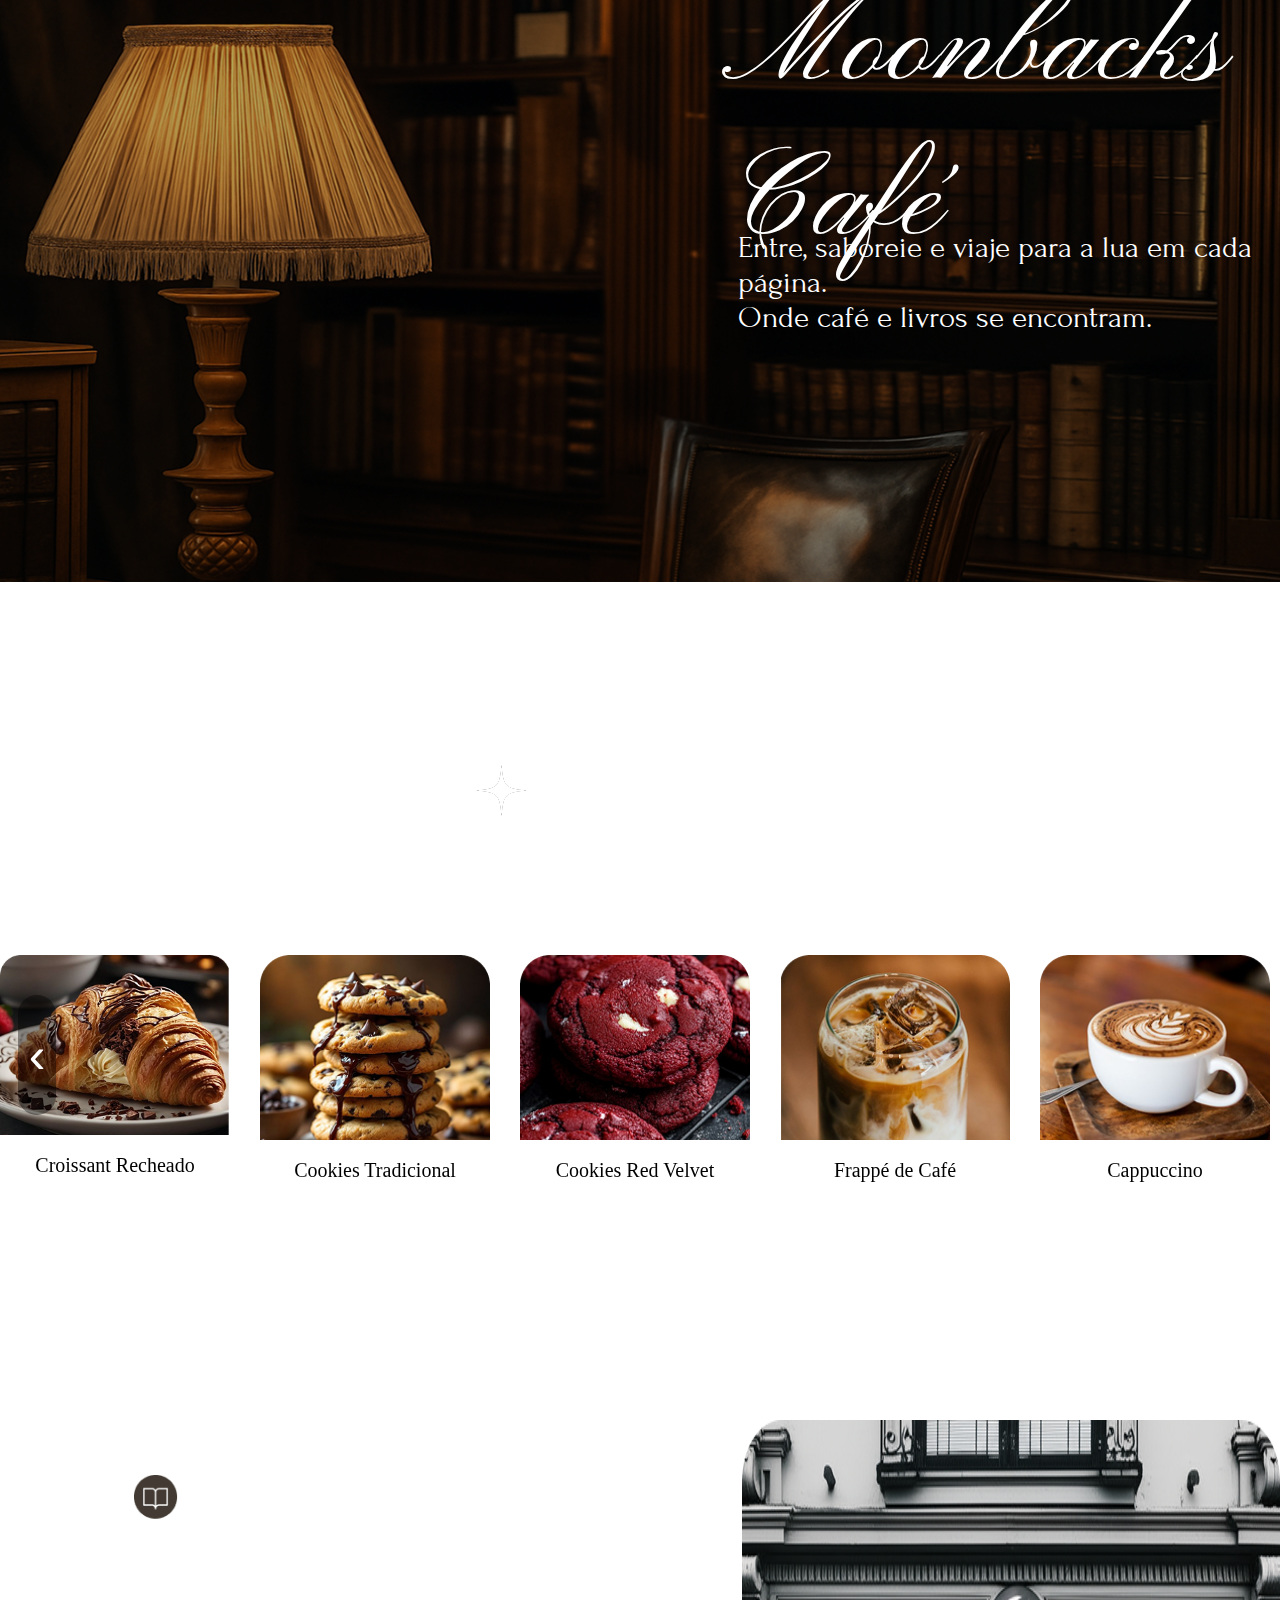
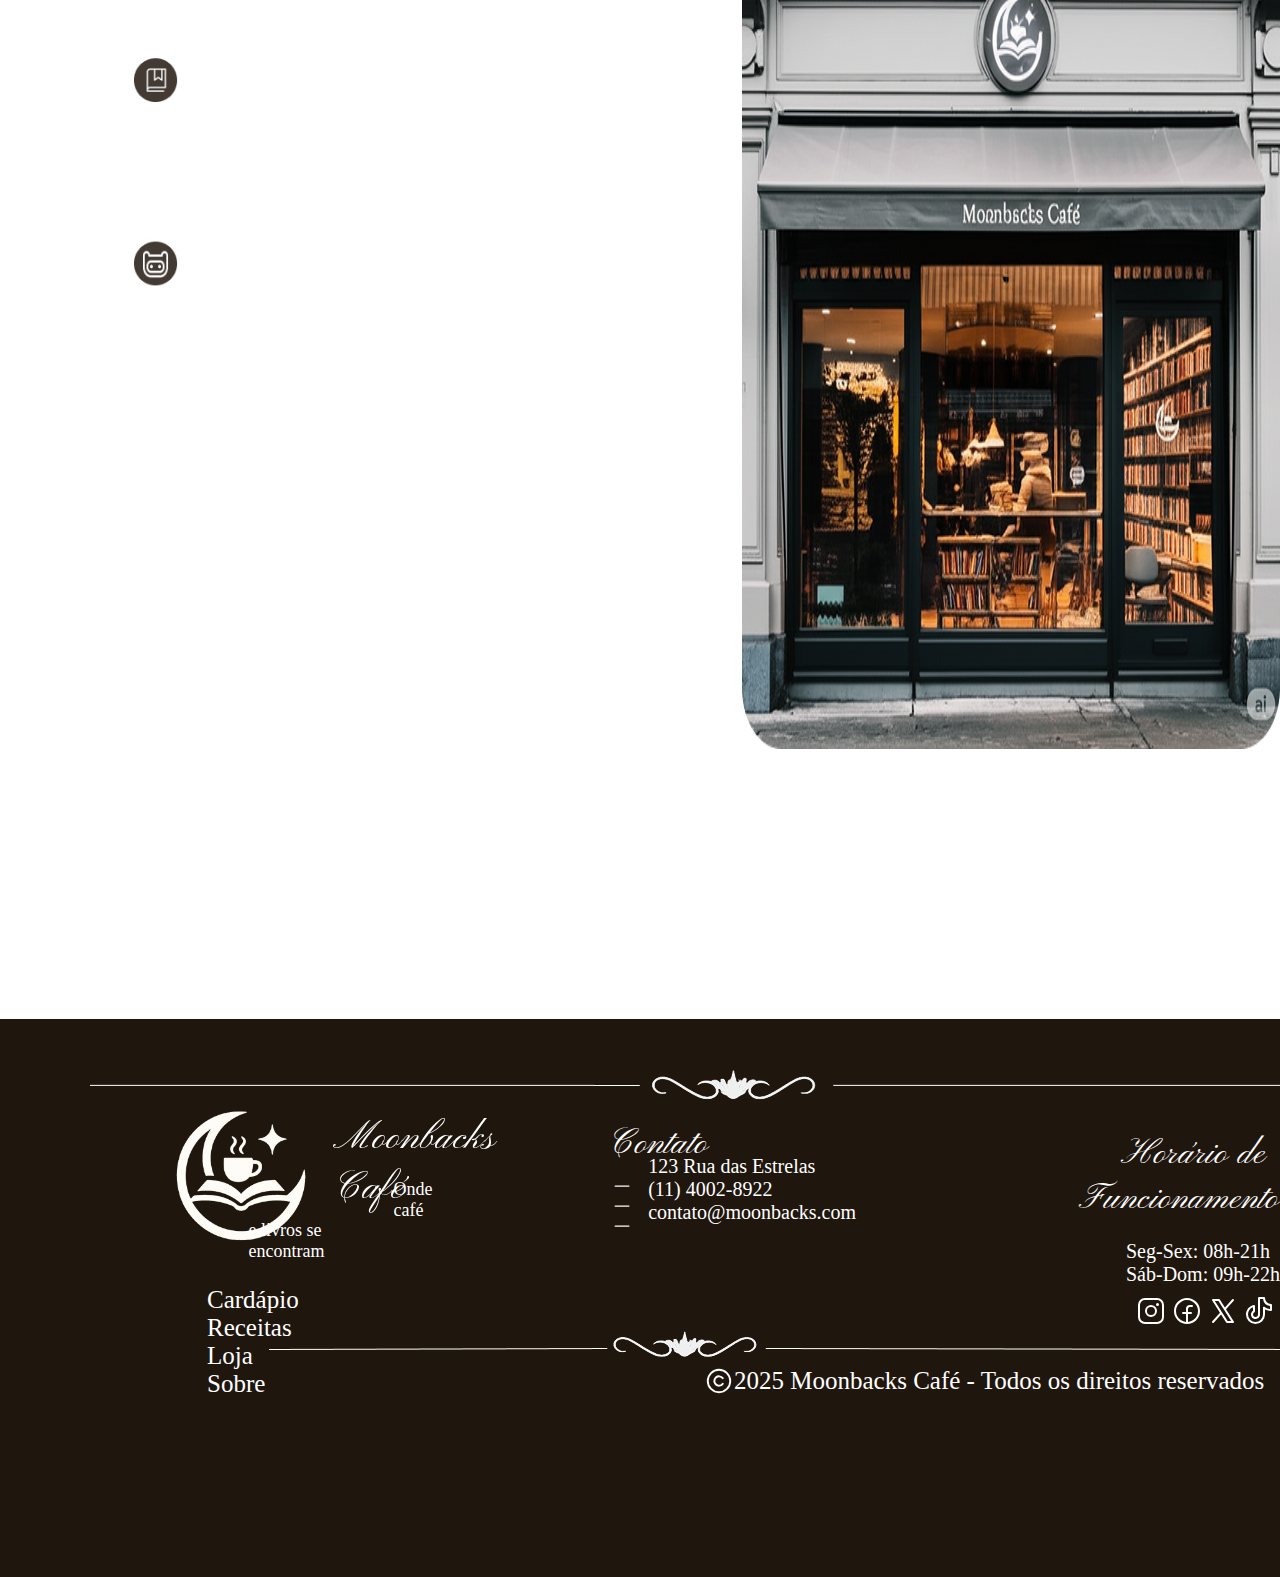
<file: index.html>
<!DOCTYPE html>
<html lang="pt-br">
<head>
    <meta charset="UTF-8">
    <meta name="viewport" content="width=device-width, initial-scale=1.0">
    <title>Home - Moonbacks</title>
    <link rel="icon" href="/imagens/logo.ico">
    <link rel="stylesheet" href="styles/style.css">
    <link rel="stylesheet" href="styles/navFooter.css">
    <link rel="preconnect" href="https://fonts.googleapis.com">
    <link rel="preconnect" href="https://fonts.gstatic.com" crossorigin>
    <link href="https://fonts.googleapis.com/css2?family=Forum&display=swap" rel="stylesheet">
    <link rel="preconnect" href="https://fonts.googleapis.com">
    <link rel="preconnect" href="https://fonts.gstatic.com" crossorigin>
    <link href="https://fonts.googleapis.com/css2?family=Kapakana:wght@300..400&display=swap" rel="stylesheet">
</head>
<body>
    <header> 
        <nav>
            <div class="nav">
                <ul>
                    <li><a href="cardapio.html">Cardápio</a></li>
                    <li><a href="receitas.html">Receitas</a></li>
                    <li><a href="loja.html">Loja</a></li>
                </ul>
            </div>

            <img src="imagens/Logo.png" id="logo" width="auto" height="145">
        </nav>
    </header>

    <div class="imagem-texto">
        <div id="biblioteca">
            <img src="imagens/Biblioteca.png" width="100%">
        </div>
        <div>
            <p id="nome">Moonbacks Café</p>
            <p id="slogan">Entre, saboreie e viaje para a lua em cada página.<br>Onde café e livros se encontram.</p>
            <button id="btnSaibaMais">Saiba mais</button>
        </div>
    </div>

    <div class="favoritos">
        <div id="line1">
            <img src="imagens/line1.png">
        </div>
        <div>
            <p id="Nossos">Nossos Favoritos</p>
        </div>
        <div id="line2">
            <img src="imagens/line2.png">
        </div>
    </div>

    <div class="carrossel-container">
        <button class="setaEsquerda" aria-label="Anterior">&#8249;</button>
    
        <div class="carrossel">
            <div class="card">
                <a href="receitasDoce.html#croissant" class="card-link">
                    <img src="imagens/chocolatecroassant.png" alt="CroassantRecheado">
                </a>
                <div class="quadrado"><p>Croissant Recheado</p></div>
            </div>
            <div class="card">
                <a href="receitasDoce.html#cookieTradicional" class="card-link">
                    <img src="imagens/cookie_tradicional.png" alt="cookie_tradicional">
                </a>
                <div class="quadrado"><p>Cookies Tradicional</p></div>
            </div>
            <div class="card">
                <a href="receitasDoce.html#redVelvet" class="card-link">
                    <img src="imagens/redVelvet.png" alt="RedVelvet">
                </a>
                <div class="quadrado"><p>Cookies Red Velvet</p></div>
            </div>
            <div class="card">
                <a href="receitasGelado.html#frappe" class="card-link">
                    <img src="imagens/frape.png" alt="Frape">
                </a>
                <div class="quadrado"><p>Frappé de Café</p></div>
            </div>
            <div class="card">
                <a href="receitasCafe.html#cappuccino" class="card-link">
                    <img src="imagens/cappuccino.png" alt="Cappuccino">
                </a>
                <div class="quadrado"><p>Cappuccino</p></div>
            </div>
            <div class="card">
                <a href="receitasCafe.html#espresso" class="card-link">
                    <img src="imagens/cafe.png" alt="cafe">
                </a>
                <div class="quadrado"><p>Espresso</p></div>
            </div>
        </div>
        <button class="setaDireita" aria-label="Próximo">&#8250;</button>
    </div>

    <div class="eventos">
        <div id="tituloEventos">
            <img src="imagens/calendario.svg" id="calendario">
            <p id="casa">Eventos da Casa</p>
        </div>
        <div class="acontecimentos">
            <div class="linhaTempo">
                <img src="imagens/line3.png" id="line3">
                <img src="imagens/linhaTempo.png" id="livro">
            </div>
            <div class="textos">
                <div class="primeiro">
                    <p id="noites">Noite de Leitura</p>
                    <p id="data">21 de Agosto | 20h</p>
                    <p id="complemento">ㅤUma noite mágica sob o luar do Moonbacks Café.<br>
                         Nosso clube do livro reúne amantes de histórias para<br>
                         compartilhar páginas, ideias e bons cafés. Cada<br>
                         capítulo será uma viagem — e cada gole, um convite<br>
                         para ficar.</p>
                </div>
                <div class="segundo">
                    <p id="lancamento">Lançamento de Livro</p>
                    <p id="data">26 de Agosto | 14h</p>
                    <p id="complemento">ㅤVenha celebrar uma nova história sob o luar do<br>
                        Moonbacks Café. Um encontro especial para conhecer<br>
                        o autor, mergulhar nas páginas e brindar com um bom<br>
                        café a magia de cada palavra.</p>
                </div>
                <div class="terceiro">
                    <p id="baile">Baile de Máscaras</p>
                    <p id="data">12 de Setembro | 19h</p>
                    <p id="complemento">ㅤUma noite de encanto e mistério sob o luar do<br>
                        Moonbacks Café. Vestidos clássicos, máscaras<br>
                        elegantes e música envolvente transformarão nosso<br>
                        espaço em um cenário digno de romance histórico,<br>
                        onde cada dança conta uma história.</p>
                </div>
            </div>
            <img src="imagens/fachada.png" id="fachada">
        </div>
    </div>

    <footer>
        <div class="informacoesFooter">
            <img src="imagens/line4.png" id="line4">
            <div class="conteudo">
                <div class="titulo">
                    <img src="imagens/Logo.png" id="logoFooter">
                    <p id="moon">Moonbacks<br>Café</p>
                    <p id="sloganFooter1">Onde café</p>
                    <p id="sloganFooter2">e livros se encontram</p>
                </div>
                <div class="contatosConteiner">
                    <p id="contatos">Contato</p>
                    <div class="topicos">
                        <img src="imagens/minus.svg" id="topico1">
                        <img src="imagens/minus.svg" id="topico2">
                        <img src="imagens/minus.svg" id="topico3">
                    </div>
                    <p id="conteudoContato">123 Rua das Estrelas<br>
                        (11) 4002-8922<br>
                        contato@moonbacks.com</p>
                </div>
                <div class="funcionamentoConteiner">
                    <p id="horario">Horário de</p>
                    <p id="funcionamento">Funcionamento</p>
                    <p id="conteudoFuncionamento">Seg-Sex: 08h-21h<br>
                        Sáb-Dom: 09h-22h</p>
                        <div class="redeSocial">
                            <img src="imagens/instagram.svg" id="insta">
                            <img src="imagens/facebook.svg" id="face">
                            <img src="imagens/x.svg" id="x">
                            <img src="imagens/tiktok.svg" id="tiktok">
                        </div>
                </div>
            </div>
            <div class="conteudo2">
                <div class="paginas">
                    <p id="pagina">Cardápio<br>
                        Receitas<br>
                        Loja<br>
                        Sobre</p>
                    </div>
                    <img src="imagens/line5.png" id="line5">
                    <div class="direitos">
                        <img src="imagens/copyright.svg" id="copy">
                        <p id="reservado">2025 Moonbacks Café - Todos os direitos reservados</p>
                    </div>
            </div>
        </div>
    </footer>


<script src="js/index.js"></script>
</body>
</html>
</file>
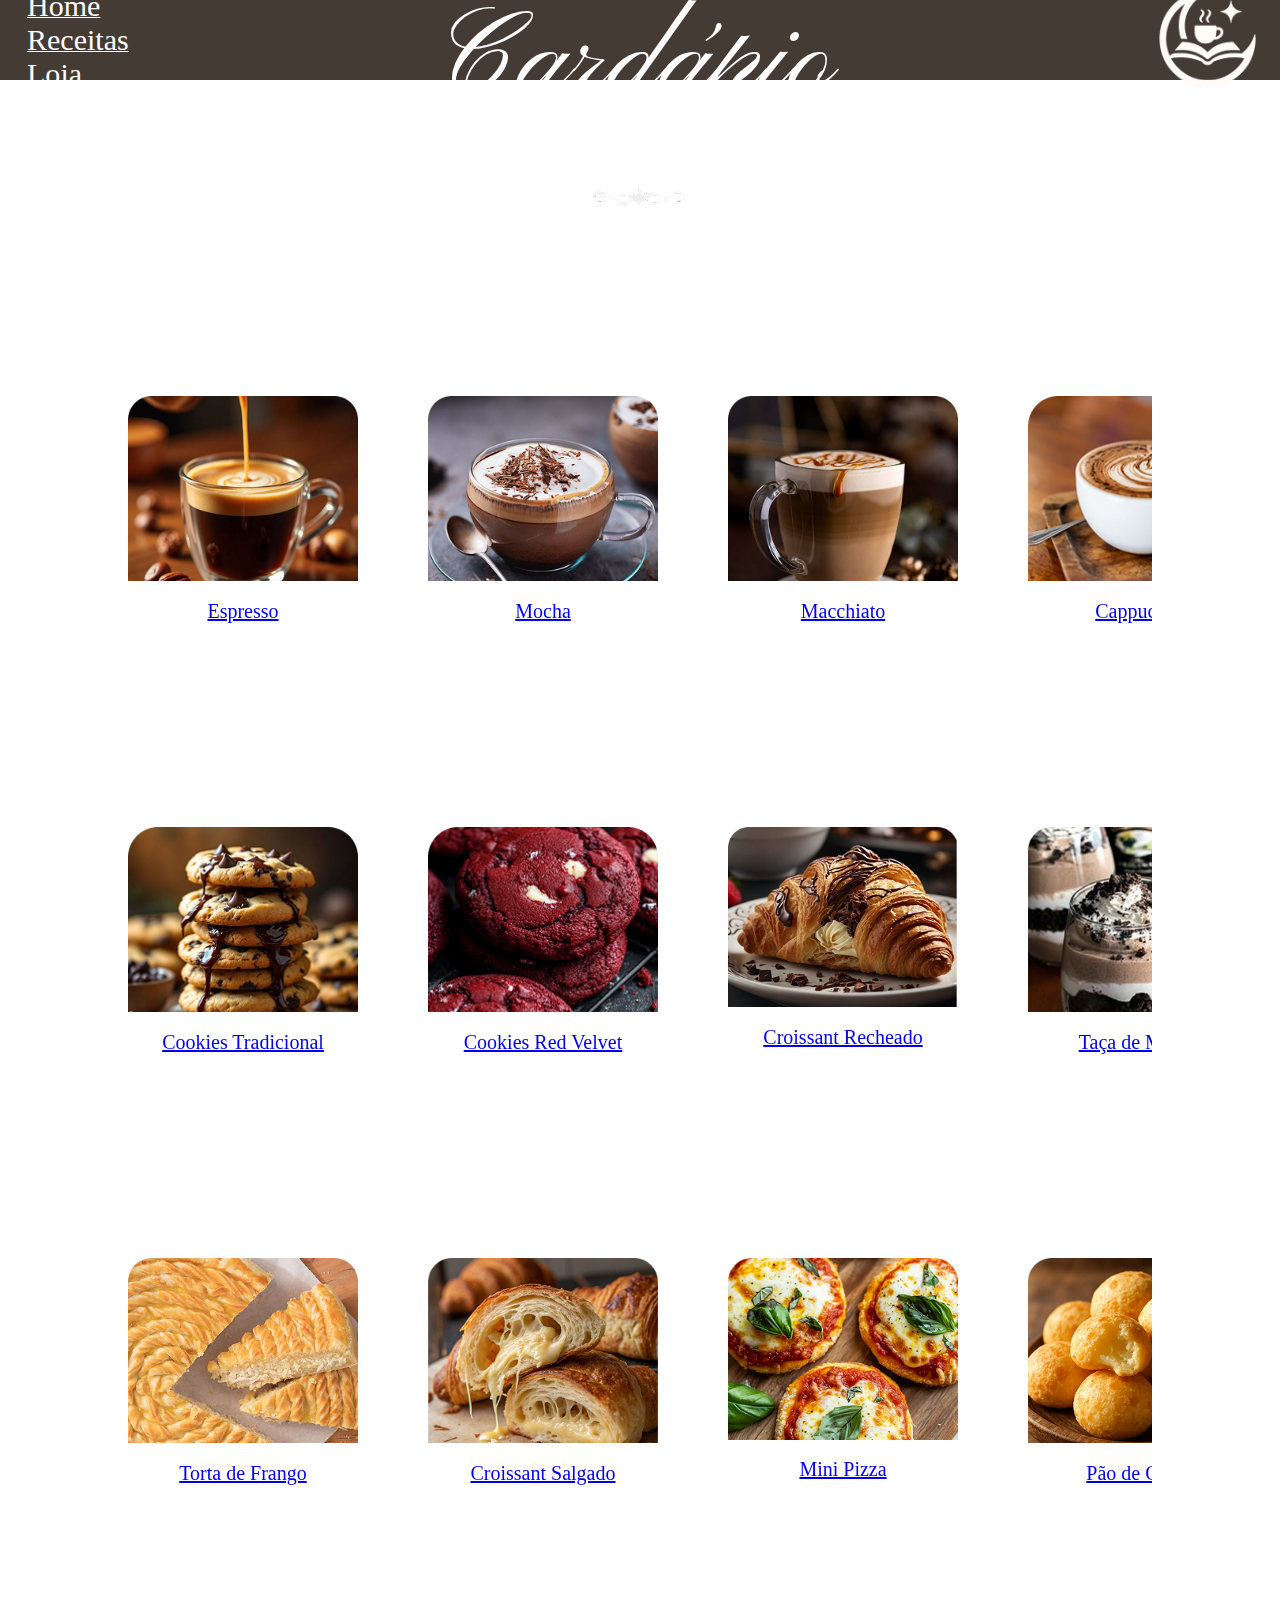
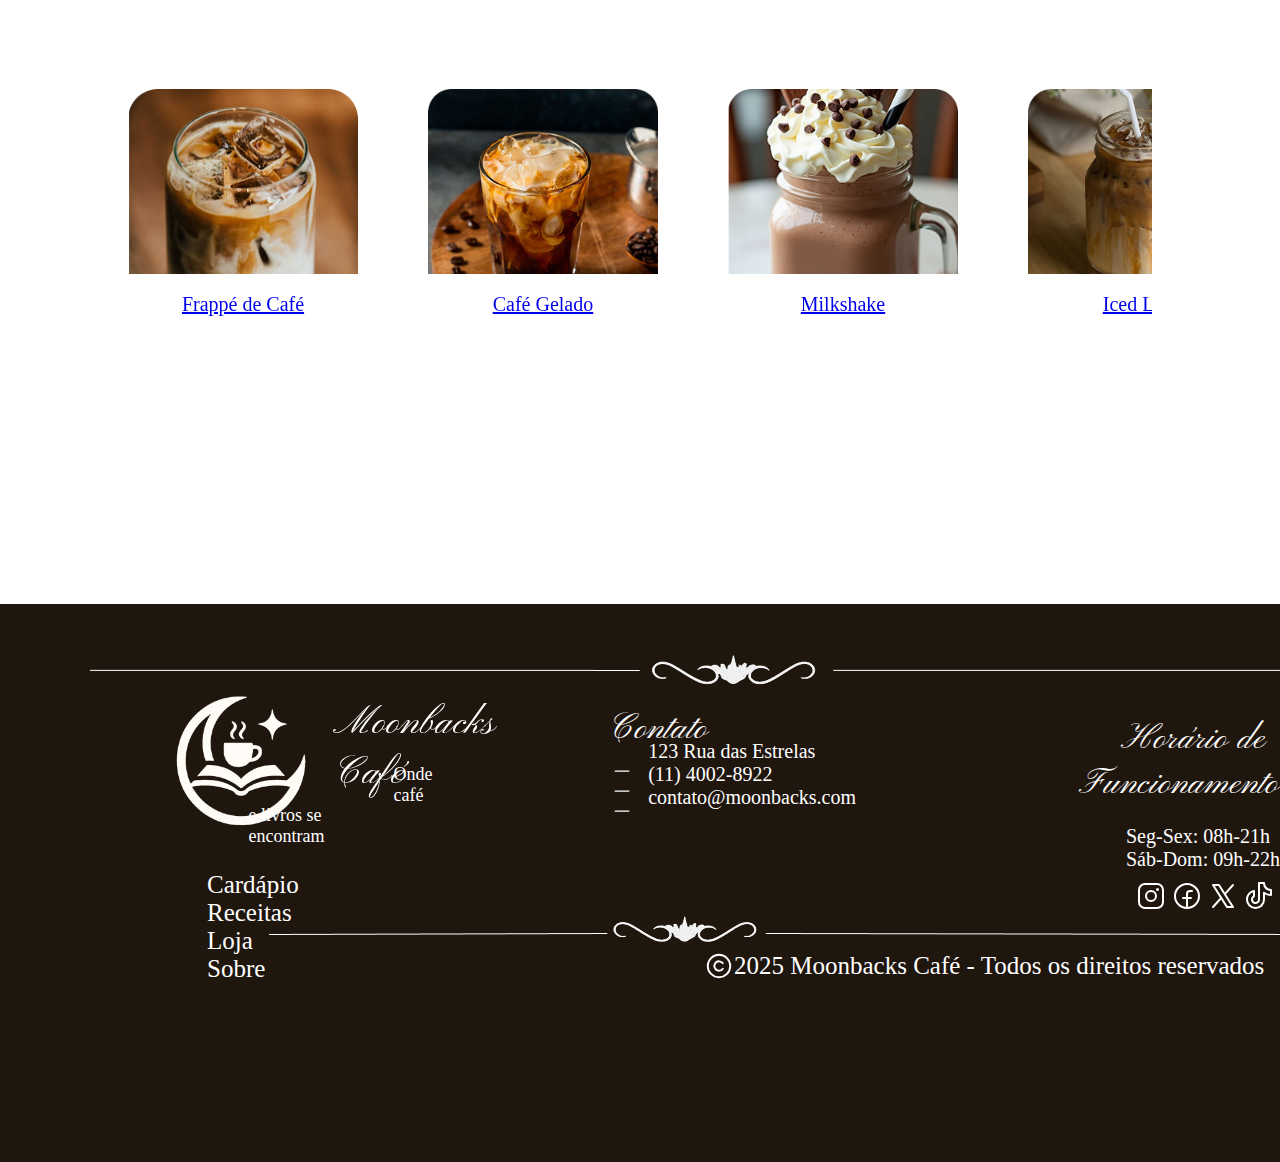
<file: cardapio.html>
<!DOCTYPE html>
<html lang="pt-br">
<head>
    <meta charset="UTF-8">
    <meta name="viewport" content="width=device-width, initial-scale=1.0">
    <title>Cardápio - Moonbacks</title>
    <link rel="icon" href="/imagens/logo.ico">
    <link rel="stylesheet" href="styles/styleCardapio.css">
    <link rel="stylesheet" href="styles/navFooter.css">
    <link rel="preconnect" href="https://fonts.googleapis.com">
    <link rel="preconnect" href="https://fonts.gstatic.com" crossorigin>
    <link href="https://fonts.googleapis.com/css2?family=Forum&display=swap" rel="stylesheet">
    <link rel="preconnect" href="https://fonts.googleapis.com">
    <link rel="preconnect" href="https://fonts.gstatic.com" crossorigin>
    <link href="https://fonts.googleapis.com/css2?family=Kapakana:wght@300..400&display=swap" rel="stylesheet">
</head>
<body>
    <header> 
        <nav>
            <div class="nav">
                <ul>
                    <li><a href="index.html">Home</a></li>
                    <li><a href="receitas.html">Receitas</a></li>
                    <li><a href="loja.html">Loja</a></li>
                </ul>
            </div>

            <img src="imagens/Logo.png" id="logo" width="auto" height="145">
        </nav>
    </header>

    <div class="cardapio">
        <p id="titulo">Cardápio</p>
    </div>
    <div class="line">
        <img src="imagens/line6.png" id="line6">
    </div>
    <div class="identificador">
        <img src="imagens/coffee.svg" id="icon">
        <p id="subtitulo">Cafés</p>
    </div>

    <div class="carrossel-container">
    
        <div class="carrossel">
            <div class="card">
                <a href="receitasCafe.html#espresso" class="card-link">
                    <img src="imagens/espresso.png" alt="espresso">
                    <div class="quadrado"><p>Espresso</p></div>
                </a>
            </div>
            <div class="card">
                <a href="receitasCafe.html#mocha" class="card-link">
                    <img src="imagens/mocha.png" alt="mocha">
                    <div class="quadrado"><p>Mocha</p></div>
                </a>
            </div>
            <div class="card">
                <a href="receitasCafe.html#macchiato" class="card-link">
                    <img src="imagens/macchiato.png" alt="macchiato">
                    <div class="quadrado"><p>Macchiato</p></div>
                </a>
            </div>
            <div class="card">
                <a href="receitasCafe.html#cappuccino" class="card-link">
                    <img src="imagens/cappuccino.png" alt="Cappuccino">
                    <div class="quadrado"><p>Cappuccino</p></div>
                </a>
            </div>
        </div>
    </div> 

    <div class="identificador">
        <img src="imagens/cookie.svg" id="icon">
        <p id="subtitulo">Doces</p>
    </div>

    <div class="carrossel-container">
        <div class="carrossel">
            <div class="card">
                <a href="receitasDoce.html#cookieTradicional" class="card-link">
                    <img src="imagens/cookie_tradicional.png" alt="cookie_tradicional">
                    <div class="quadrado"><p>Cookies Tradicional</p></div>
                </a>
            </div>
            <div class="card">
                <a href="receitasDoce.html#redVelvet" class="card-link">
                    <img src="imagens/redVelvet.png" alt="RedVelvet">
                    <div class="quadrado"><p>Cookies Red Velvet</p></div>
                </a>
            </div>
            <div class="card">
                <a href="receitasDoce.html#croissant" class="card-link">
                    <img src="imagens/chocolatecroassant.png" alt="CroassantRecheado">
                    <div class="quadrado"><p>Croissant Recheado</p></div>
                </a>
            </div>
            <div class="card">
                <a href="receitasDoce.html#mousse" class="card-link">
                    <img src="imagens/mousse.png" alt="Mousse">
                    <div class="quadrado"><p>Taça de Mousse</p></div>
                </a>
            </div>
        </div>
    </div> 
    
    <div class="identificador">
        <img src="imagens/croassant.svg" id="icon">
        <p id="subtitulo">Salgados</p>
    </div>

    <div class="carrossel-container">
        <div class="carrossel">
            <div class="card">
                <a href="receitasSalgado.html#tortaFrango" class="card-link">
                    <img src="imagens/tortaFrango.png" alt="tortaFrango">
                    <div class="quadrado"><p>Torta de Frango</p></div>
                </a>
            </div>
            <div class="card">
                <a href="receitasSalgado.html#croissantQueijo" class="card-link">
                    <img src="imagens/croissantQueijo.png" alt="croissantQueijo">
                    <div class="quadrado"><p>Croissant Salgado</p></div>
                </a>
            </div>
            <div class="card">
                <a href="receitasSalgado.html#miniPizza" class="card-link">
                    <img src="imagens/miniPizza.png" alt="miniPizza">
                    <div class="quadrado"><p>Mini Pizza</p></div>
                </a>
            </div>
            <div class="card">
                <a href="receitasSalgado.html#paoQueijo" class="card-link">
                    <img src="imagens/paoQueijo.png" alt="paoQueijo">
                    <div class="quadrado"><p>Pão de Queijo</p></div>
                </a>
            </div>
        </div>
    </div> 

    <div class="identificador">
        <img src="imagens/tea.svg" id="icon">
        <p id="subtitulo">Bebidas Geladas</p>
    </div>

    <div class="carrossel-container">
        <div class="carrossel">
            <div class="card">
                <a href="receitasGelado.html#frappe" class="card-link">
                    <img src="imagens/frape.png" alt="Frape">
                    <div class="quadrado"><p>Frappé de Café</p></div>
                </a>
            </div>
            <div class="card">
                <a href="receitasGelado.html#cafeGelado" class="card-link">
                    <img src="imagens/cafeGelado.png" alt="cafeGelado">
                    <div class="quadrado"><p>Café Gelado</p></div>
                </a>
            </div>
            <div class="card">
                <a href="receitasGelado.html#milkshake" class="card-link">
                    <img src="imagens/milkshake.png" alt="milkshake">
                    <div class="quadrado"><p>Milkshake</p></div>
                </a>
            </div>
            <div class="card">
                <a href="receitasGelado.html#latte" class="card-link">
                    <img src="imagens/latte.png" alt="latte">
                    <div class="quadrado"><p>Iced Latte</p></div>
                </a>
            </div>
        </div>
    </div> 


    <footer>
        <div class="informacoesFooter">
            <img src="imagens/line4.png" id="line4">
            <div class="conteudo">
                <div class="titulo">
                    <img src="imagens/Logo.png" id="logoFooter">
                    <p id="moon">Moonbacks<br>Café</p>
                    <p id="sloganFooter1">Onde café</p>
                    <p id="sloganFooter2">e livros se encontram</p>
                </div>
                <div class="contatosConteiner">
                    <p id="contatos">Contato</p>
                    <div class="topicos">
                        <img src="imagens/minus.svg" id="topico1">
                        <img src="imagens/minus.svg" id="topico2">
                        <img src="imagens/minus.svg" id="topico3">
                    </div>
                    <p id="conteudoContato">123 Rua das Estrelas<br>
                        (11) 4002-8922<br>
                        contato@moonbacks.com</p>
                </div>
                <div class="funcionamentoConteiner">
                    <p id="horario">Horário de</p>
                    <p id="funcionamento">Funcionamento</p>
                    <p id="conteudoFuncionamento">Seg-Sex: 08h-21h<br>
                        Sáb-Dom: 09h-22h</p>
                        <div class="redeSocial">
                            <img src="imagens/instagram.svg" id="insta">
                            <img src="imagens/facebook.svg" id="face">
                            <img src="imagens/x.svg" id="x">
                            <img src="imagens/tiktok.svg" id="tiktok">
                        </div>
                </div>
            </div>
            <div class="conteudo2">
                <div class="paginas">
                    <p id="pagina">Cardápio<br>
                        Receitas<br>
                        Loja<br>
                        Sobre</p>
                    </div>
                    <img src="imagens/line5.png" id="line5">
                    <div class="direitos">
                        <img src="imagens/copyright.svg" id="copy">
                        <p id="reservado">2025 Moonbacks Café - Todos os direitos reservados</p>
                    </div>
            </div>
        </div>
    </footer>


<script src="js/index.js"></script>
</body>
</html>
</file>
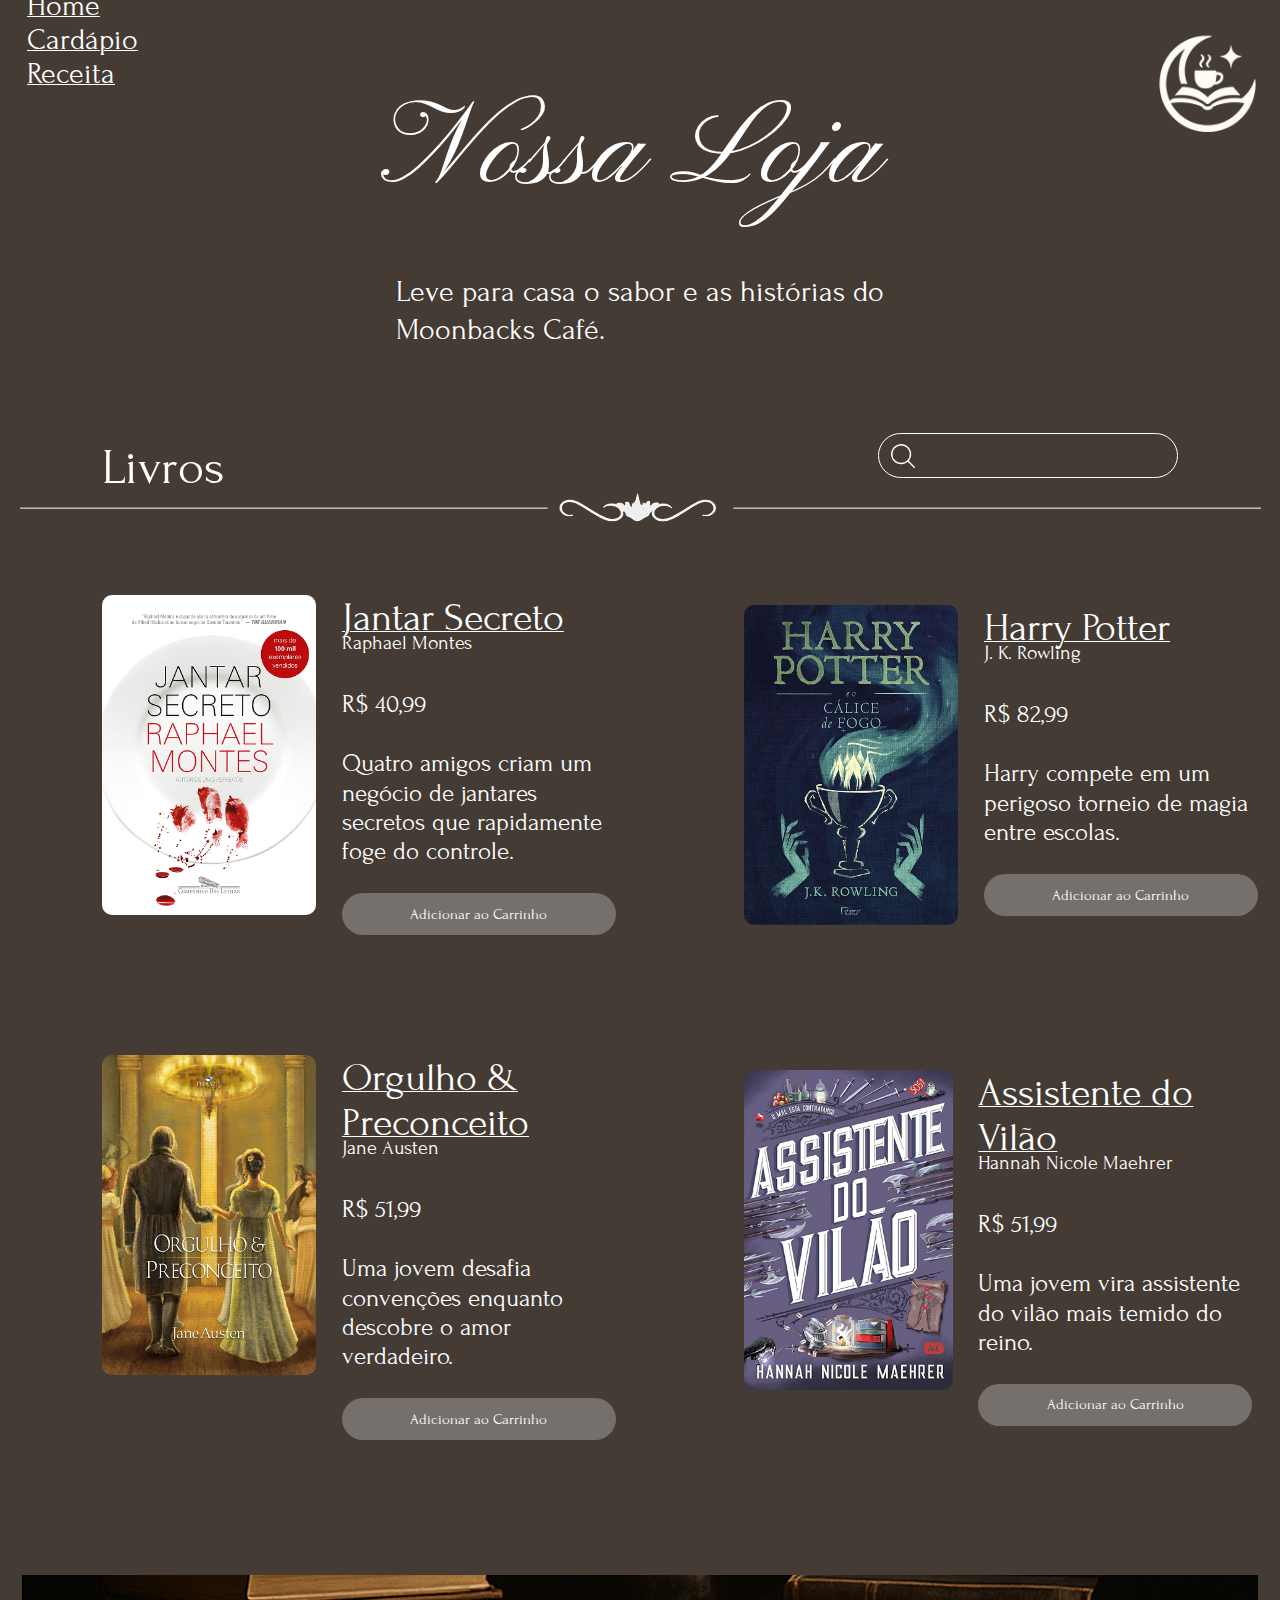
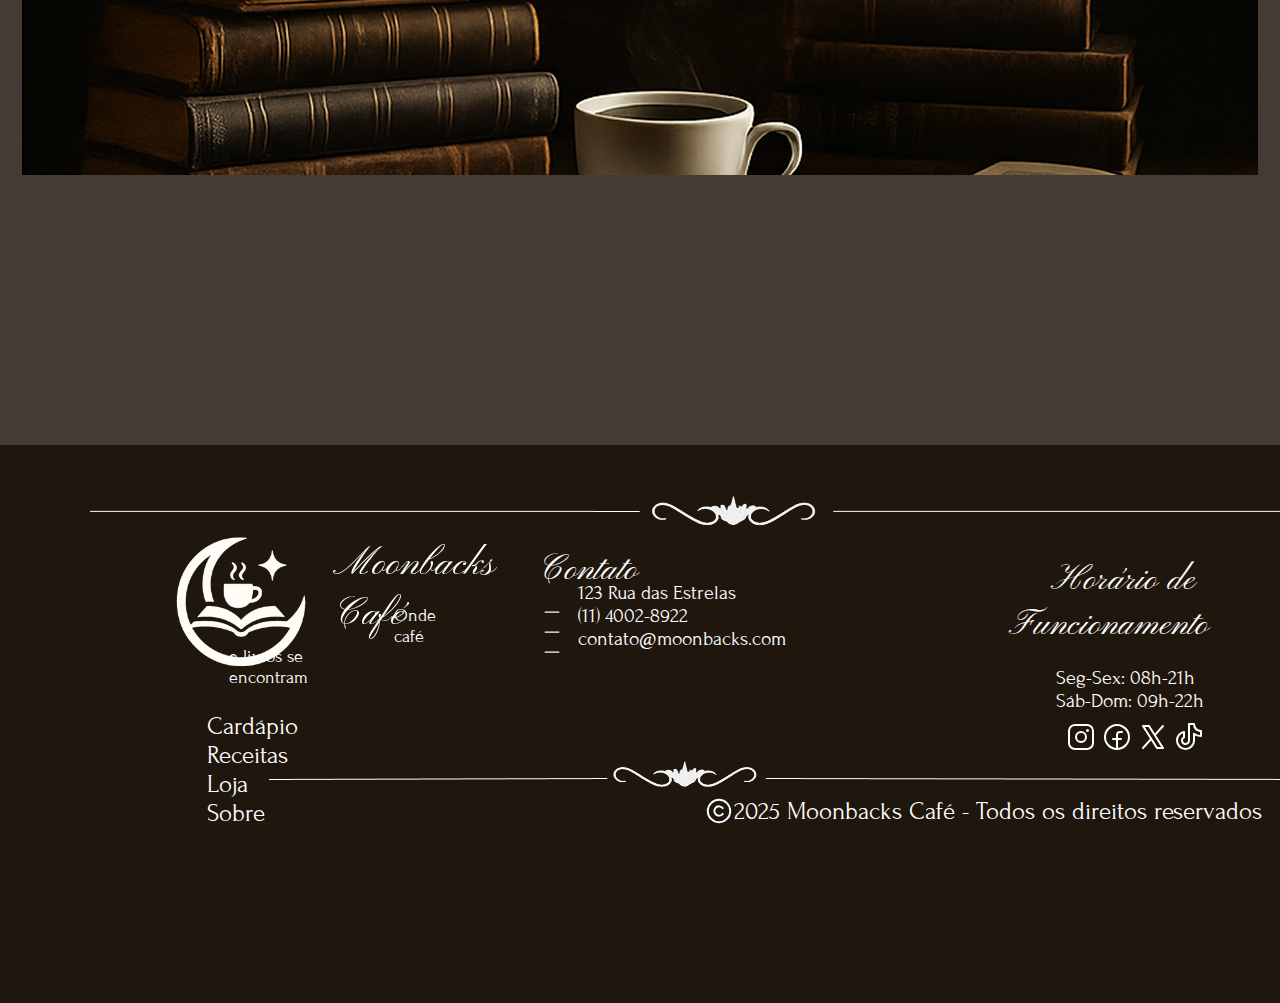
<file: loja.html>
<!DOCTYPE html>
<html lang="pt-br">
<head>
    <meta charset="UTF-8">
    <meta name="viewport" content="width=device-width, initial-scale=1.0">
    <title>Loja - Moonbacks</title>
    <link rel="icon" href="/imagens/logo.ico">
    <link rel="stylesheet" href="styles/styleLoja.css">
    <link rel="stylesheet" href="styles/navFooter.css">
    <link rel="preconnect" href="https://fonts.googleapis.com">
    <link rel="preconnect" href="https://fonts.gstatic.com" crossorigin>
    <link href="https://fonts.googleapis.com/css2?family=Forum&display=swap" rel="stylesheet">
    <link rel="preconnect" href="https://fonts.googleapis.com">
    <link rel="preconnect" href="https://fonts.gstatic.com" crossorigin>
    <link href="https://fonts.googleapis.com/css2?family=Kapakana:wght@300..400&display=swap" rel="stylesheet">
</head>
<body>
    <header> 
        <nav>
            <div class="nav">
                <ul>
                    <li><a href="index.html">Home</a></li>
                    <li><a href="cardapio.html">Cardápio</a></li>
                    <li><a href="receitas.html">Receita</a></li>
                </ul>
            </div>

            <img src="imagens/Logo.png" id="logo" width="auto" height="145">
        </nav>
    </header>

    <div class="cardapio">
        <p id="titulo">Nossa Loja</p>
    </div>
    <div class="textos">
        <p id="texto">Leve para casa o sabor e as histórias do<br>
            ㅤㅤㅤㅤMoonbacks Café.</p>
    </div>
    <div class="componentes">
        <p id="livros">Livros</p>
    </div>
    <div class="search-wrapper">
        <div class="search-container">
            <span class="icon-left">
            <img src="imagens/lupa2.svg" alt="Lupa" width="30">
            </span>
            <input type="text" id="pesquisa">
        </div>
    </div>
    <div class="line">
        <img src="imagens/line8.png" id="line6">
    </div>
    
    <div class="livros-container">
        <div class="conteudo">
            <div class="anuncio">
                <img src="imagens/jantar.png" id="imagem">
                <div class="conteudoLivro">
                    <p id="livro">Jantar Secreto</p>
                    <p id="autor">Raphael Montes</p>
                    <p id="preco">R$ 40,99</p>
                    <p id="sinopse">ㅤQuatro amigos criam um negócio de jantares secretos que rapidamente foge do controle.</p>
                    <button id="carrinho">Adicionar ao Carrinho</button>
                </div>
            </div>
        </div>
        <div class="conteudo">
            <div class="anuncio">
                <img src="imagens/harry.png" id="imagem">
                <div class="conteudoLivro">
                    <p id="livro">Harry Potter</p>
                    <p id="autor">J. K. Rowling</p>
                    <p id="preco">R$ 82,99</p>
                    <p id="sinopse">ㅤHarry compete em um 
                        perigoso torneio de magia 
                        entre escolas.
                    </p>
                    <button id="carrinho">Adicionar ao Carrinho</button>
                </div>
            </div>
        </div>
        <div class="conteudo">
            <div class="anuncio">
                <img src="imagens/janeAusten.png" id="imagem">
                <div class="conteudoLivro">
                    <p id="livro">Orgulho & Preconceito</p>
                    <p id="autor">Jane Austen</p>
                    <p id="preco">R$ 51,99</p>
                    <p id="sinopse">ㅤUma jovem desafia 
                        convenções enquanto 
                        descobre o amor 
                        verdadeiro.
                    </p>
                    <button id="carrinho">Adicionar ao Carrinho</button>
                </div>
            </div>
        </div>
        <div class="conteudo">
            <div class="anuncio">
                <img src="imagens/vilao.png" id="imagem">
                <div class="conteudoLivro">
                    <p id="livro">Assistente do Vilão</p>
                    <p id="autor">Hannah Nicole Maehrer</p>
                    <p id="preco">R$ 51,99</p>
                    <p id="sinopse">ㅤUma jovem vira assistente 
                        do vilão mais temido do 
                        reino.
                    </p>
                    <button id="carrinho">Adicionar ao Carrinho</button>
                </div>
            </div>
        </div>
    </div>


    <div class="imagemFinal">
        <img src="imagens/livroend.png" id="final">
    </div>
    <footer>
        <div class="informacoesFooter">
            <img src="imagens/line4.png" id="line4">
            <div class="conteudo">
                <div class="titulo">
                    <img src="imagens/Logo.png" id="logoFooter">
                    <p id="moon">Moonbacks<br>Café</p>
                    <p id="sloganFooter1">Onde café</p>
                    <p id="sloganFooter2">e livros se encontram</p>
                </div>
                <div class="contatosConteiner">
                    <p id="contatos">Contato</p>
                    <div class="topicos">
                        <img src="imagens/minus.svg" id="topico1">
                        <img src="imagens/minus.svg" id="topico2">
                        <img src="imagens/minus.svg" id="topico3">
                    </div>
                    <p id="conteudoContato">123 Rua das Estrelas<br>
                        (11) 4002-8922<br>
                        contato@moonbacks.com</p>
                </div>
                <div class="funcionamentoConteiner">
                    <p id="horario">Horário de</p>
                    <p id="funcionamento">Funcionamento</p>
                    <p id="conteudoFuncionamento">Seg-Sex: 08h-21h<br>
                        Sáb-Dom: 09h-22h</p>
                        <div class="redeSocial">
                            <img src="imagens/instagram.svg" id="insta">
                            <img src="imagens/facebook.svg" id="face">
                            <img src="imagens/x.svg" id="x">
                            <img src="imagens/tiktok.svg" id="tiktok">
                        </div>
                </div>
            </div>
            <div class="conteudo2">
                <div class="paginas">
                    <p id="pagina">Cardápio<br>
                        Receitas<br>
                        Loja<br>
                        Sobre</p>
                    </div>
                    <img src="imagens/line5.png" id="line5">
                    <div class="direitos">
                        <img src="imagens/copyright.svg" id="copy">
                        <p id="reservado">2025 Moonbacks Café - Todos os direitos reservados</p>
                    </div>
            </div>
        </div>
    </footer>


<script src="js/pesquisaLoja.js"></script>
</body>
</html>
</file>
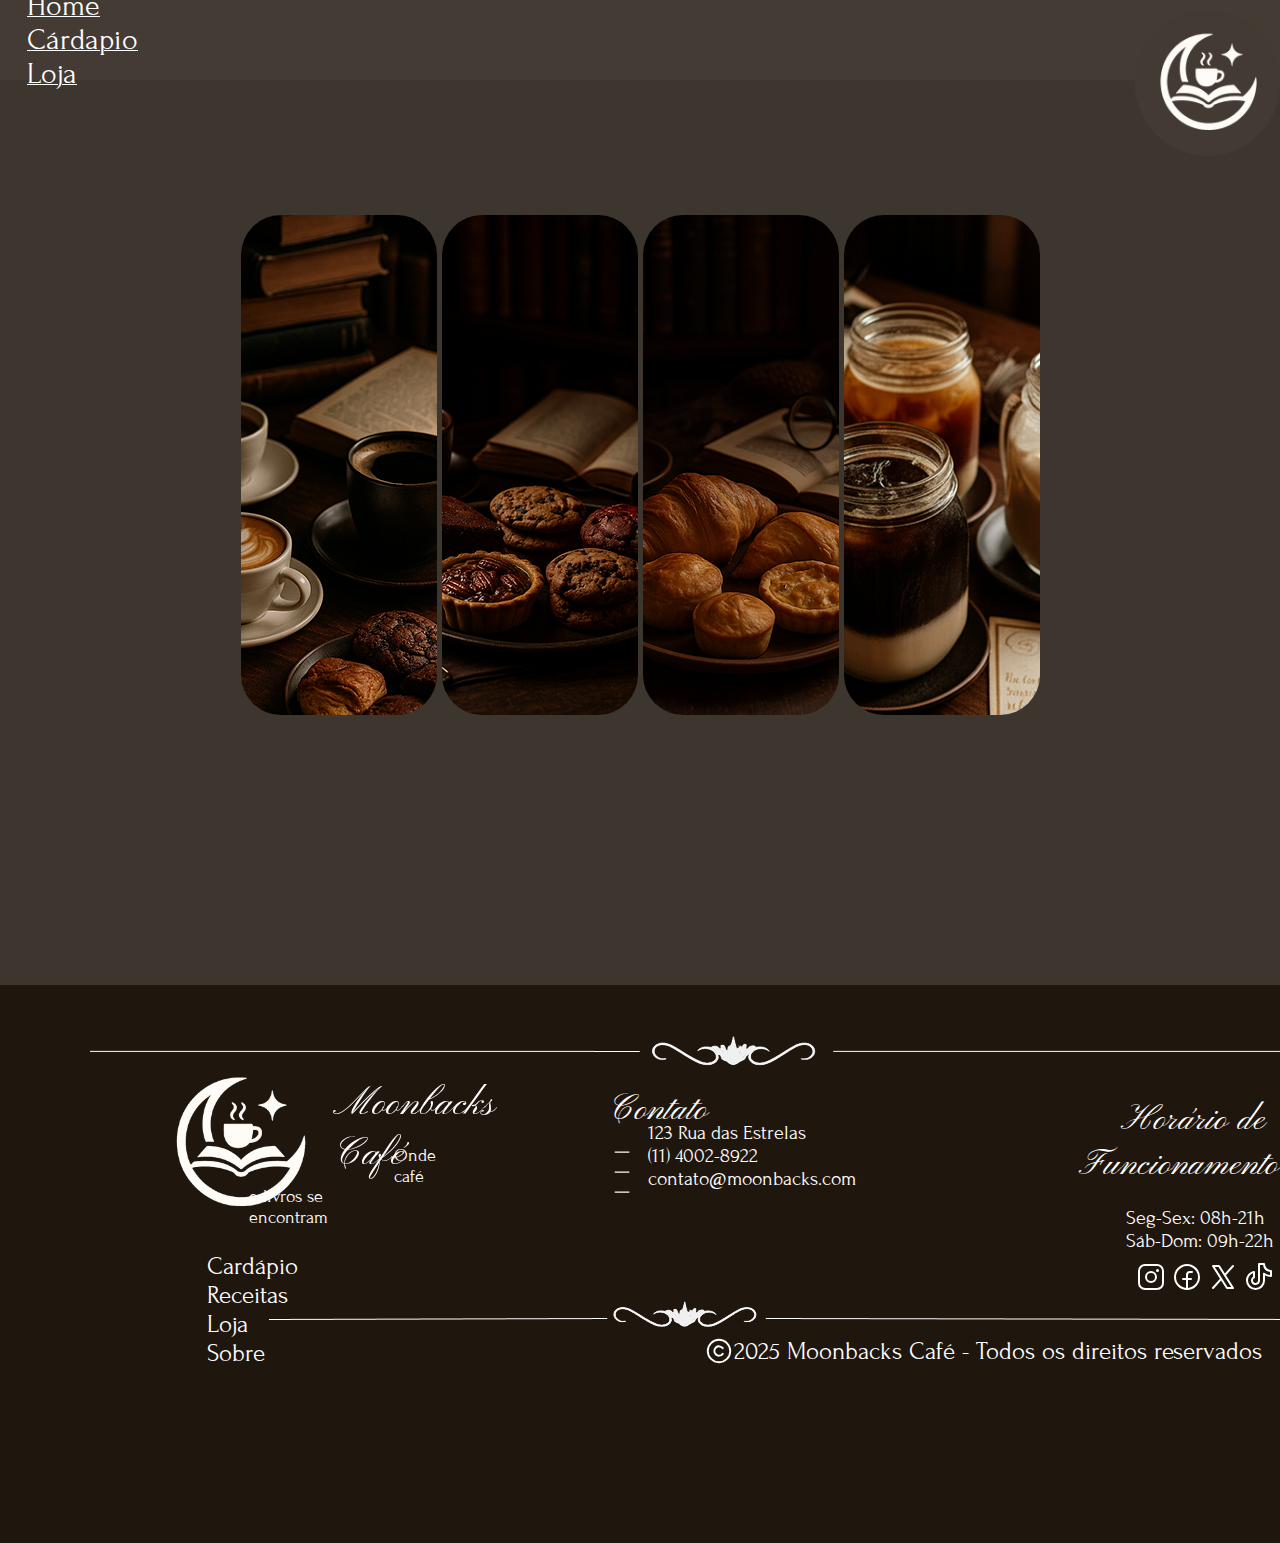
<file: receitas.html>
<!DOCTYPE html>
<html lang="pt-br">
<head>
    <meta charset="UTF-8">
    <meta name="viewport" content="width=device-width, initial-scale=1.0">
    <title>Receitas - Moonbacks</title>
    <link rel="icon" href="/imagens/logo.ico">
    <link rel="stylesheet" href="styles/styleReceita.css">
    <link rel="stylesheet" href="styles/navFooter.css">
    <link rel="preconnect" href="https://fonts.googleapis.com">
    <link rel="preconnect" href="https://fonts.gstatic.com" crossorigin>
    <link href="https://fonts.googleapis.com/css2?family=Forum&display=swap" rel="stylesheet">
    <link rel="preconnect" href="https://fonts.googleapis.com">
    <link rel="preconnect" href="https://fonts.gstatic.com" crossorigin>
    <link href="https://fonts.googleapis.com/css2?family=Kapakana:wght@300..400&display=swap" rel="stylesheet">
</head>
<body>
    <header> 
        <nav>
            <div class="nav">
                <ul>
                    <li><a href="index.html">Home</a></li>
                    <li><a href="cardapio.html">Cárdapio</a></li>
                    <li><a href="loja.html">Loja</a></li>
                </ul>
            </div>
            <div class="logoCirculo">
                <img src="imagens/circulo.png" id="circuloLogo">
                <img src="imagens/Logo.png" id="logo" width="auto" height="145">
            </div>
        </nav>
    </header>
    <div class="principalContainer">
        <div class="principal">
            <div class="card">
                <a href="receitasCafe.html">
                    <img src="imagens/cafe2.png" alt="cafe2">
                    <div class="overlay">
                        <p>Cafés</p>
                    </div>
                </a>
            </div>
            <div class="card">
                <a href="receitasDoce.html">
                    <img src="imagens/doce.png" alt="doce">
                    <div class="overlay">
                        <p>Doce</p>
                    </div>
                </a>
            </div>
            <div class="card">
                <a href="receitasSalgado.html">
                    <img src="imagens/salgado.png" alt="Salgados">
                    <div class="overlay">
                        <p>Salgados</p>
                    </div>
                </a>
            </div>
            <div class="card">
                <a href="receitasGelado.html">
                    <img src="imagens/bebidas.png" alt="bebidas">
                    <div class="overlay">
                        <p>Bebidas<br>Geladas</p>
                    </div>
                </a>
            </div>
        </div>
    </div>

    <footer>
        <div class="informacoesFooter">
            <img src="imagens/line4.png" id="line4">
            <div class="conteudo">
                <div class="titulo">
                    <img src="imagens/Logo.png" id="logoFooter">
                    <p id="moon">Moonbacks<br>Café</p>
                    <p id="sloganFooter1">Onde café</p>
                    <p id="sloganFooter2">e livros se encontram</p>
                </div>
                <div class="contatosConteiner">
                    <p id="contatos">Contato</p>
                    <div class="topicos">
                        <img src="imagens/minus.svg" id="topico1">
                        <img src="imagens/minus.svg" id="topico2">
                        <img src="imagens/minus.svg" id="topico3">
                    </div>
                    <p id="conteudoContato">123 Rua das Estrelas<br>
                        (11) 4002-8922<br>
                        contato@moonbacks.com</p>
                </div>
                <div class="funcionamentoConteiner">
                    <p id="horario">Horário de</p>
                    <p id="funcionamento">Funcionamento</p>
                    <p id="conteudoFuncionamento">Seg-Sex: 08h-21h<br>
                        Sáb-Dom: 09h-22h</p>
                        <div class="redeSocial">
                            <img src="imagens/instagram.svg" id="insta">
                            <img src="imagens/facebook.svg" id="face">
                            <img src="imagens/x.svg" id="x">
                            <img src="imagens/tiktok.svg" id="tiktok">
                        </div>
                </div>
            </div>
            <div class="conteudo2">
                <div class="paginas">
                    <p id="pagina">Cardápio<br>
                        Receitas<br>
                        Loja<br>
                        Sobre</p>
                    </div>
                    <img src="imagens/line5.png" id="line5">
                    <div class="direitos">
                        <img src="imagens/copyright.svg" id="copy">
                        <p id="reservado">2025 Moonbacks Café - Todos os direitos reservados</p>
                    </div>
            </div>
        </div>
    </footer>

</body>
</html>
</file>
<file: styles/style.css>
#biblioteca{
	margin-top: -10vh;
	width: 100%;
}

#nome {
	font-family: 'Kapakana';
	color: #fff;
	z-index: 1;
	font-size: 155px;
	margin-top: -68vh;
	margin-left: 82vh;
}

#slogan {
	font-family: 'Forum';
	color: #fff;
	z-index: 1;
	font-size: 31px;
	margin-top: -6vh;
	margin-left: 82vh;
}

#btnSaibaMais {
	border-radius: 40px;
	padding: 20px;
	padding-left: 110px;
	padding-right: 110px;
	margin-left: 150vh;
	margin-top: 90px;
	background-color: rgba(192, 192, 192, 0.4);
	font-family: 'Forum';
  	color: white;
  	border: none;
  	cursor: pointer;
	font-size: 30px;
}

#btnSaibaMais span{
	opacity: 1; 
  	color: white;
}

#line1 {
	display: inline;
}

#line2 {
	display: inline;
	margin-top: 3vh;
	margin-left: auto;
}

#Nossos {
	margin-top: 1vh;
	display: inline;
	letter-spacing: 1.5px;
	color: #fff;
	font-size: 50px;
	margin-left: 1.5vh;
}

.favoritos {
	display: inline-flex;
	width: 100%;	
	align-items: left;
	margin-top: 25vh;
	margin-bottom: 4vh;
}

.carrossel-container {
    position: relative;
    width: 100%;
    margin: auto;
	overflow: hidden;
    display: block;
    box-sizing: border-box;
}

.carrossel {
    margin-top: 5vh;
    display: flex;
    gap: 30px;
    transition: transform 0.3s ease-in-out;
    will-change: transform;
}

.card {
    position: relative;
    width: 230px;
    flex: 0 0 auto;
    cursor: pointer;
    transition: transform 0.3s ease;
    transform-origin: center bottom;
}

.card:hover {
    transform: scale(1.1);
    z-index: 2;
}

.card img {
    width: 100%;
    display: block;
    border-radius: 15px 15px 0 0;
}

.quadrado {
    position: relative;
    width: 100%;
    height: 60px;
    font-size: 20px;
    background-color: #fff;
    border-bottom-left-radius: 30px;
    border-bottom-right-radius: 30px;
	margin-top: -5vh;
    display: flex;
    justify-content: center;
    align-items: center;
}

.setaEsquerda { 
    position: absolute;
    top: 50%;
    transform: translateY(-50%);
    width: 38px;
    height: 120px;
    border: none;
    border-radius: 30px;
    background: rgba(0, 0, 0, 0.4);
	color: #fff;
    font-size: 50px;
    line-height: 50px;
    text-align: center;
    cursor: pointer;
    z-index: 30;
    pointer-events: auto;
	margin-left: 2vh;
}
.setaDireita  {
	margin-left: 206vh;
    position: absolute;
    top: 50%;
    transform: translateY(-50%);
    width: 38px;
    height: 120px;
    border: none;
    border-radius: 30px;
    background: rgba(0, 0, 0, 0.4);
	color: #fff;
    font-size: 50px;
    line-height: 50px;
    text-align: center;
    cursor: pointer;
    z-index: 30;
    pointer-events: auto;
}

.eventos {
    margin-top: 18vh;
    margin-left: 15vh;
}

#tituloEventos {
    display: flex;
    align-items: center;
}

#calendario {
    width: 42px;
}

#casa {
    text-decoration: underline 1px;
    color: #fff;
    font-size: 50px;
    margin-left: 10px;
}

#line3 {
    width: 1px;
    height: 36px;
    margin-left: 3vh;
    margin-top: 2vh;
}

#livro {
    width: 45px;
    height: 550px;
    margin-left: -2px;
}

.linhaTempo {
    display: flex;
    flex-direction: column;
}

.acontecimentos {
    display: inline-flex;
}

#noites {
    text-decoration: underline 1px;
    color: #fff;
    font-size: 35px;
    margin-top: 7vh;
    margin-left: 2vh;
}

#data {
    color: #fff;
    font-size: 20px;
    margin-top: -1vh;
    margin-left: 2vh;
}

#complemento {
    color: #fff;
    font-size: 22px;
    margin-left: 2vh;
    margin-top: 5px;
}

#lancamento {
    text-decoration: underline 1px;
    color: #fff;
    font-size: 35px;
    margin-left: 2vh;
    margin-top: 1vh;
}

#baile {
    text-decoration: underline 1px;
    color: #fff;
    font-size: 35px;
    margin-left: 2vh;
    margin-top: 2vh;
}

#fachada{
    margin-left: 20vh;
}
</file>
<file: styles/navFooter.css>
*{
	margin: 0;
	padding: 0;
    box-sizing: border-box; 
}
html, body { 
    height: 100%; 
}

header {
	margin: 0 auto;
	align-items: center;
}

nav {
	display: flex;
    background-color: #433B34;
	align-items: center;
    width: 100%;
    height: 80px;
	display: flex;
	justify-content: center;
	gap: 105vh;
}

nav ul {
	list-style: none;
	justify-content: space-between;
}

nav ul li a {
	text-decoration: underline 1px;
	color: #fff;
	font-size: 30px;
    font-style: none;
}

nav ul li {
	display: inline-block;
	margin: 0 3vh;
	align-items: left;
}

footer {
    margin-top: 30vh;
    background-color: #1F160E;
    height: 62vh;
}

.informacoesFooter {
    display: block;
    align-items: center;
}

#line4{
    margin-left: 10vh;
    margin-top: 5vh;
}

.conteudo {
    display: flex;
    align-items: center;
    margin-top: -8vh;
}

.titulo {
    display: flex;
    align-items: center;
}

#logoFooter {
    width: 194px;
    margin-left: 16vh;
    margin-top: -2vh;
}

#moon {
    font-family: 'Kapakana';
    color: #fff;
    font-size: 50px;
    margin-top: -5vh;
    line-height: 1;
}

#sloganFooter1 {
    font-size: 18px;
    color: #fff;
    margin-left: -11.5vh;
    margin-top: 3vh;
}

#sloganFooter2 {
    font-size: 18px;
    color: #fff;
    margin-top: 12vh;
    margin-left: -23vh;
}

#contatos{
    font-family: 'Kapakana';
    color: #fff;
    font-size: 45px;
    margin-left: 26vh;
    margin-top: -3vh;
}

#conteudoContato {
    color: #fff;
    font-size: 20px;
    margin-left: 30vh;
    margin-top: -9vh;
}

.topicos {
    display: flex;
    flex-direction: column;
    margin-top: 1vh;
}

#topico1 {
    margin-left: 26vh;
    width: 20px;
}


#topico2 {
    margin-left: 26vh;
    width: 20px;
}

#topico3 {
    margin-left: 26vh;
    width: 20px;
}

#horario {
    font-family: 'Kapakana';
    color: #fff;
    font-size: 45px;
    margin-left: 30vh;
    margin-top: 10vh;
}

#funcionamento {
    font-family: 'Kapakana';
    color: #fff;
    font-size: 45px;
    margin-left: 25vh;
}

#conteudoFuncionamento {
    color: #fff;
    font-size: 20px;
    margin-top: 2vh;
    margin-left: 30vh;
}

.redeSocial {
    margin-left: 31vh;
    margin-top: 1vh;
    gap: 10px;
}

.conteudo2 {
    margin-top: -5vh;
    display: inline-block;
}

#line5 {
    margin-left: 21vw;
    display: block;
    margin-top: -8vh;
}

#pagina {
    color: #fff;
    font-size: 25px;
    margin-left: 23vh;
}

.direitos{
    display: flex;
    align-items: center;
    margin-left: 55vw;
}

#copy {
    width: 30px;
}

#reservado {
    color: #fff;
    font-size: 25px;
}
</file>
<file: styles/styleCardapio.css>
.cardapio {
    display: flex;
    justify-content: center;
    margin-top: -10vh;
}

#titulo {
    font-family: 'Kapakana';
    color: #fff;
    font-size: 150px;
}

.line{
    display: flex;
    justify-content: center;
    margin-top: 5vh;
}

.identificador {
    display: inline-flex;
    margin-left: 10vh;
    margin-top: 10vh;
}

#icon {
    width: 40px;
}

#subtitulo {
    color: #fff;
    font-size: 40px;
    margin-left: 2vh;
}

.carrossel-container {
    position: relative;
    width: 80%;
    margin: auto;
	overflow: hidden;
    display: block;
    box-sizing: border-box;
}

.carrossel {
    margin-top: 5vh;
    display: flex;
    gap: 70px;
    transition: transform 0.3s ease-in-out;
    will-change: transform;
}

.card {
    position: relative;
    width: 230px;
    flex: 0 0 auto;
    cursor: pointer;
    transition: transform 0.3s ease;
    transform-origin: center bottom;
}

.card:hover {
    transform: scale(1.1);
    z-index: 2;
}

.card img {
    width: 100%;
    display: block;
    border-radius: 15px 15px 0 0;
}

.quadrado {
    position: relative;
    width: 100%;
    height: 60px;
    font-size: 20px;
    background-color: #fff;
    border-bottom-left-radius: 30px;
    border-bottom-right-radius: 30px;
	margin-top: -5vh;
    display: flex;
    justify-content: center;
    align-items: center;
}

.setaEsquerda { 
    position: absolute;
    top: 50%;
    transform: translateY(-50%);
    width: 38px;
    height: 120px;
    border: none;
    border-radius: 30px;
    background: rgba(0, 0, 0, 0.4);
	color: #fff;
    font-size: 50px;
    line-height: 50px;
    text-align: center;
    cursor: pointer;
    z-index: 30;
    pointer-events: auto;
	margin-left: 2vh;
}
.setaDireita  {
	margin-left: 206vh;
    position: absolute;
    top: 50%;
    transform: translateY(-50%);
    width: 38px;
    height: 120px;
    border: none;
    border-radius: 30px;
    background: rgba(0, 0, 0, 0.4);
	color: #fff;
    font-size: 50px;
    line-height: 50px;
    text-align: center;
    cursor: pointer;
    z-index: 30;
    pointer-events: auto;
}
</file>
<file: styles/styleLoja.css>
body{
    background-color: #433B34;
    font-family: "Forum";
}

#logo{
    display: flex;
	margin-top: 10vh;
	z-index: 1;
}

.cardapio {
    display: flex;
    justify-content: center;
}

#titulo {
    font-family: 'Kapakana';
    color: #fff;
    font-size: 150px;
}

.textos{
    display: flex;    
    justify-content: center;
}

#texto {
    margin-top: 5vh;
    font-size: 30px;
    color: #fff;
}

.search-wrapper {
    display: flex;
    justify-content: flex-end;
    margin-right: 8vw;
    margin-top: 5vh;
}

.search-container {
    position: relative;
}

.search-container input {
    width: 300px;
    padding: 10px 45px;
    border: 1.5px solid #fff;
    border-radius: 25px;
    background: transparent;
    color: #fff;
    font-size: 20px;
    font-family: 'Forum';
}

.search-container .icon-left {
    position: absolute;
    top: 55%;
    left: 10px;
    transform: translateY(-50%);
}

#livros {
    margin-top: 10vh;
    margin-bottom: -12vh;
    margin-left: 8vw;
    font-size: 50px;
    color: #fff;
}

.line{
    display: flex;
    justify-content: center;
    margin-top: 1vh;
    margin-bottom: 15vh;
}

.livros-container {
    display: flex;
    flex-wrap: wrap;
    justify-content: left;
    gap: 15vw; /* espaço entre os livros */
    margin-top: 5vh;
}

.conteudo {
    display: flex;
    align-items: flex-start; /* deixa imagem e texto alinhados */
    width: 450px;
}

.anuncio{
    display: flex;
}

.conteudoLivro {
    margin-left: 2vw;
}

#imagem {
    width: 214px;
    height: 320px;
    border-radius: 10px;
    margin-left: 8vw;
}

#livro {
    color: #fff;
	text-decoration: underline 1px;
    font-size: 40px;
}

#autor {
    color: #fff;
    font-size: 20px;
    margin-top: -1vh;
}

#preco {
    color: #fff;
    margin-top: 4vh;
    font-size: 25px;
}

#sinopse {
    color: #fff;
    margin-top: 3vh;
    font-size: 25px;
}

#carrinho {
	border-radius: 40px;
    width: 274px;
    height: 42px;
    margin-top: 3vh;
	background-color: rgba(192, 192, 192, 0.4);
	font-family: 'Forum';
  	color: white;
  	border: none;
  	cursor: pointer;
	font-size: 15px;
}

.imagemFinal {
    display: flex;
    justify-content: center;
    margin-top: 15vh;
}
</file>
<file: styles/styleReceita.css>
body {
    background-color: #3d362f;
	font-family: 'Forum';
}

.logoCirculo{
  	position: relative;
}

#circuloLogo{
  	width: 145px;
  	height: auto;
  	padding-top: 10vh;
}

#logo{
	position: absolute;
  	top: 10vh;
  	left: 1px;
}


.principalContainer {
    display: block;
}

.principal {
	margin-top: 15vh;
	display: flex;
	justify-content: center;
  	gap: 5px;
}

.card {
	position: relative;
	width: 196px;  
	height: 500px;
  	overflow: hidden;
  	border-radius: 40px;
  	transition: all 0.5s ease;
  	cursor: pointer;
}

.card img {
	width: 100%;
  	height: 100%;
  	object-fit: cover;
  	transition: all 0.5s ease;
}

.overlay {
	position: absolute;
  	top: 0;
  	left: 0;
  	width: 100%;
  	height: 100%;
  	background: rgba(0,0,0,0.4);
  	display: flex;
  	flex-direction: column;
  	align-items: center;
  	justify-content: center;
  	opacity: 0;
  	transition: opacity 0.5s ease;
  	color: #fff;
  	text-align: center;
}

.card:hover {
	width: 500px;     
  	height: 500px;
  	border-radius: 60px; 
}

.card:hover img {
	transform: scale(1.05); 
}

.card:hover .overlay {
	opacity: 1;
  	border-radius: 60px;
}

.overlay p {
	font-family: 'Kapakana';
  	font-size: 150px;
  	margin: 0;
}
</file>
